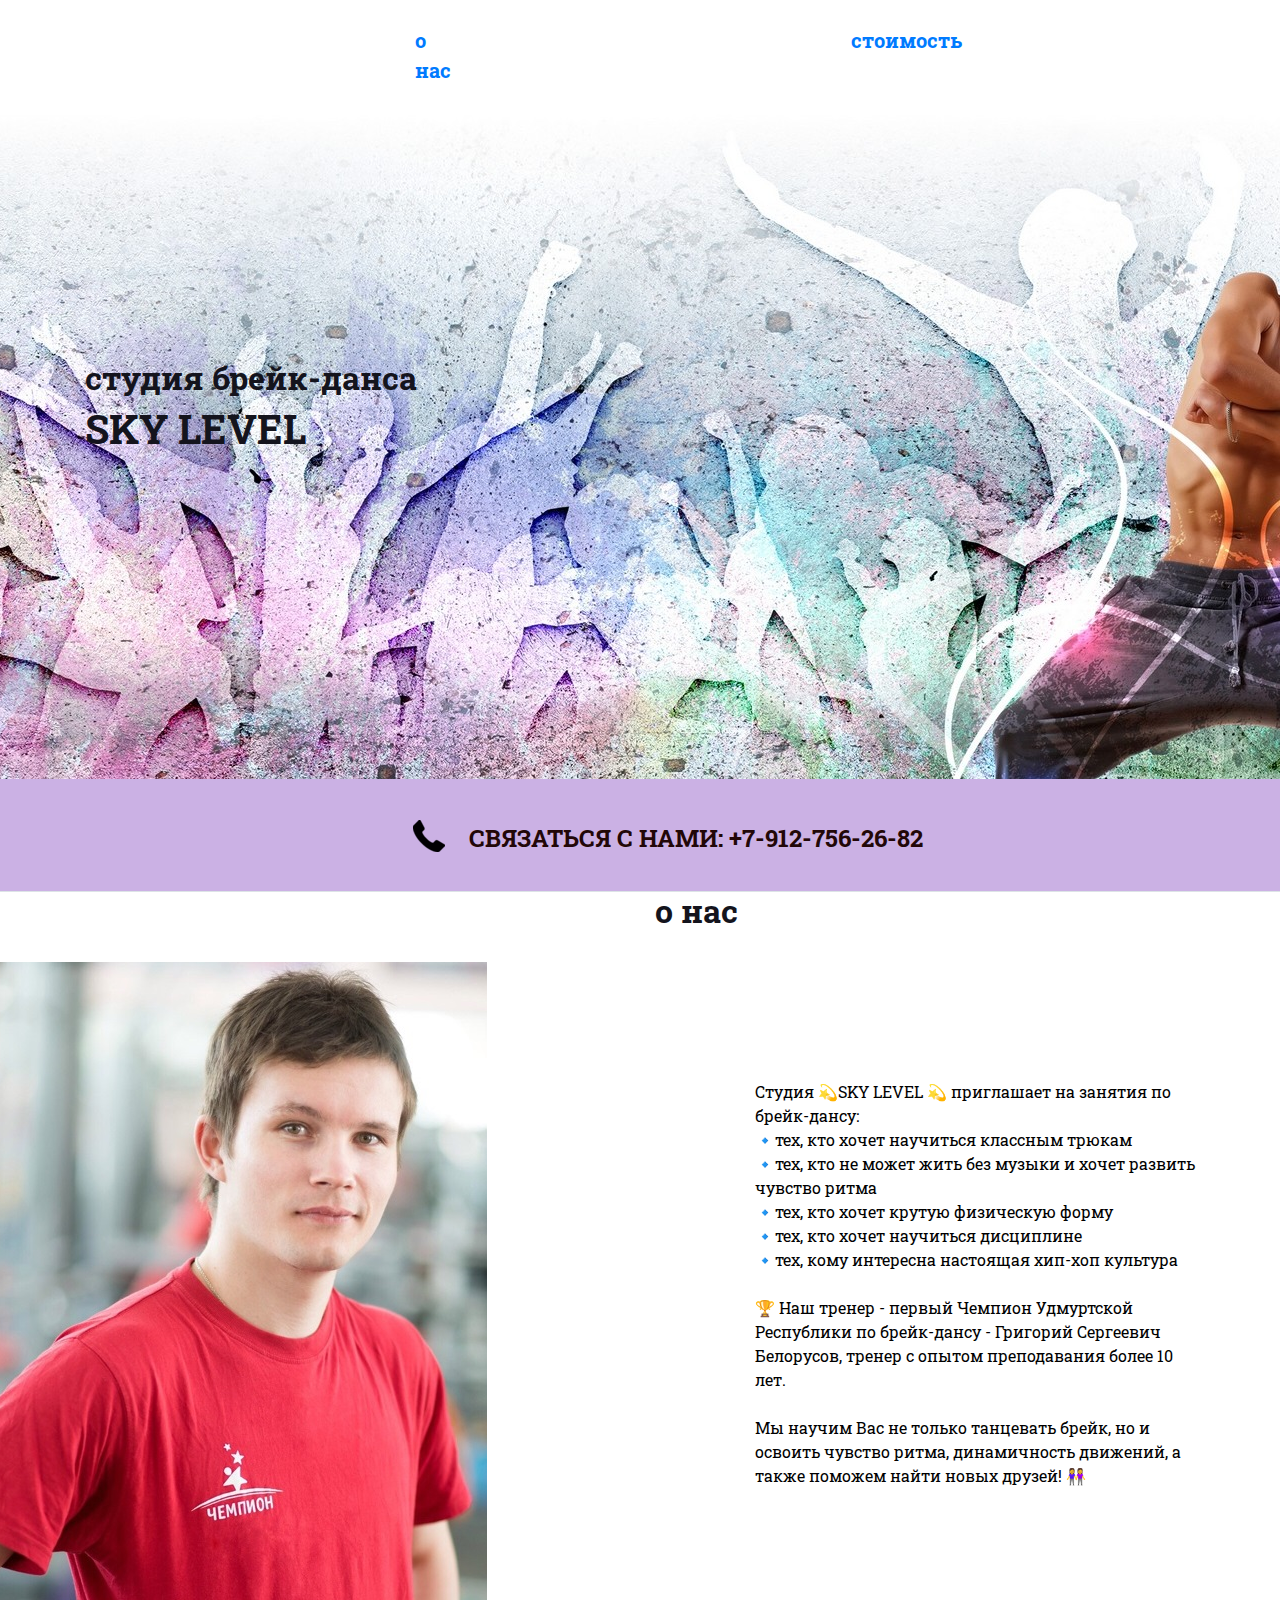
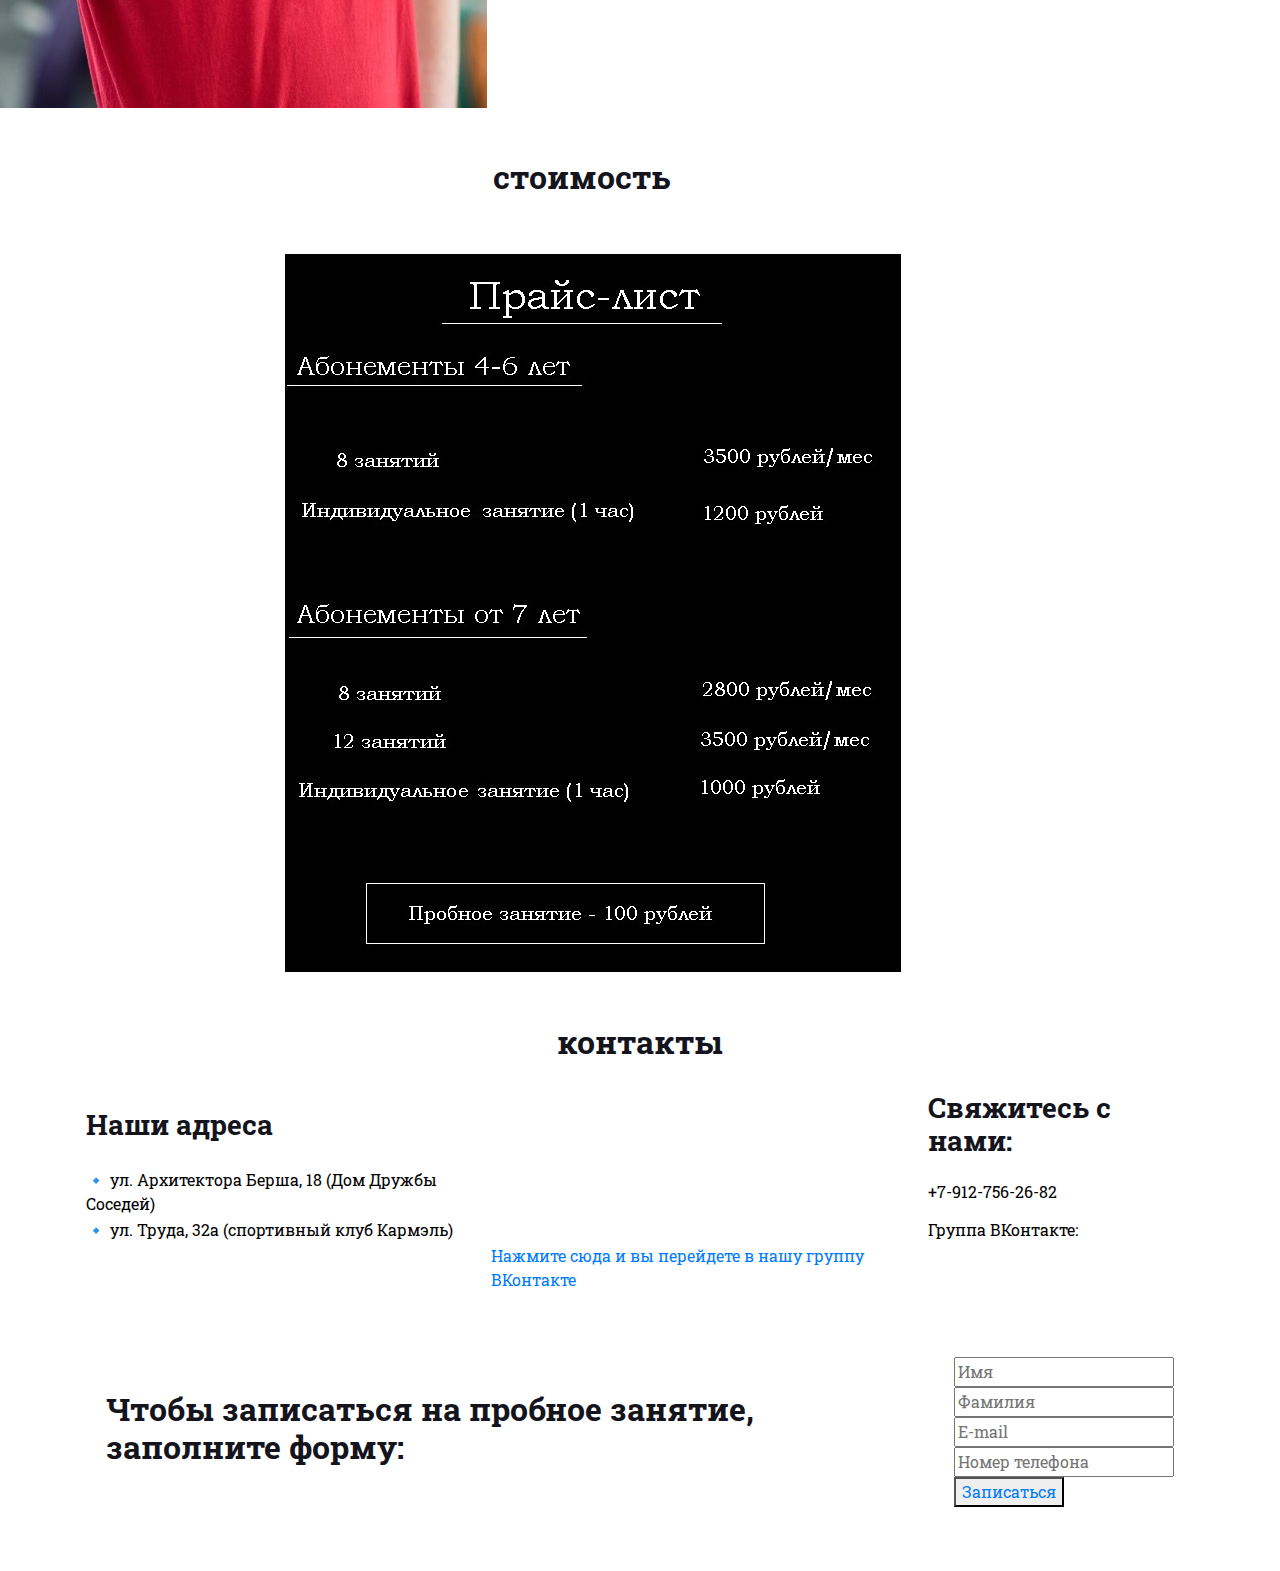
<file: index.html>
<!DOCTYPE html>
<html lang="ru">

<head>
  <meta charset="UTF-8">
  <meta http-equiv="X-UA-Compatible" content="IE=edge">
  <meta name="viewport" content="width=device-width, initial-scale=1.0">
  <title>Школа брейк-данса SKY LEVEL</title>
  <link rel="stylesheet" href="https://cdn.jsdelivr.net/npm/bootstrap@4.0.0/dist/css/bootstrap.min.css"
    integrity="sha384-Gn5384xqQ1aoWXA+058RXPxPg6fy4IWvTNh0E263XmFcJlSAwiGgFAW/dAiS6JXm" crossorigin="anonymous">
  <link rel="preconnect" href="https://fonts.googleapis.com">
  <link rel="preconnect" href="https://fonts.gstatic.com" crossorigin>
  <link href="https://fonts.googleapis.com/css2?family=Cutive&family=Roboto+Slab:wght@100;700&display=swap"
    rel="stylesheet">
  <link rel="stylesheet" href="styles.css">
  <!-- тут лого в браузере-->
  <link rel="icon" href="skyfav.png" 
</head>

<body>
  <header id="header" class="header">
    <div class="main-header">
      <div class="container">
        <div class="row">
          <div class="col-lg-3"></div>
        </div>
      </div>
      <div class="col-lg-6">
        <nav>
          <ul class="menu d-flex justify-content-between">
            <li class="menu__item">
              <a href="#1_id">
                о нас
              </a>
            </li>
            <li class="menu__item">
              <a href="#2_id">
                стоимость
              </a>
            </li>
            <li class="menu__item">
              <a href="#3_id">
                контакты
              </a>
            </li>
            <ul class="menu d-flex justify-content-between">
              <li class="menu__item">
                <a href="#4_id">
                  Оставить заявку
                </a>
              </li>
          </ul>
        </nav>
      </div>
    </div>
    <div class="man">
      <div class="container">
        <div class="row">
          <div class="col-lg-12">
            <div class="title">
              <h2 class="title__heading">
                студия брейк-данса
              </h2>
              <class="title__desc">
                <span>
                  <h1> SKY LEVEL </h1>
                </span>
                </h1>
            </div>
          </div>
  </header>
  <section id="call" class="call">
    <div class="container">
      <div class="row">
        <div class="col-lg-12"></div>
        <div class="phone d-flex ml-auto mr-auto">
          <div class="phone__text">
            Связаться с нами: +7-912-756-26-82
          </div>
        </div>
      </div>
    </div>
  </section>
  <section id="about" class="about">
    <div class="container">
      <div class="row">
        <div class="col-lg-6">
          <div class="coach_photo">
            <img src="coach_photo.jpg" alt="trener" class="coach_photo">
          </div>
        </div>
        <div class="col-lg-6">
          <div class="coach" id="1_id">
            <h2 class="coach_title">
              о нас
            </h2>
            <p class="coach_text">
              Студия 💫SKY LEVEL 💫 приглашает на занятия по брейк-дансу: <br>
              🔹тех, кто хочет научиться классным трюкам<br>
              🔹тех, кто не может жить без музыки и хочет развить чувство ритма<br>
              🔹тех, кто хочет крутую физическую форму<br>
              🔹тех, кто хочет научиться дисциплине<br>
              🔹тех, кому интересна настоящая хип-хоп культура<br>

              <br>

              🏆 Наш тренер - первый Чемпион Удмуртской Республики по брейк-дансу - Григорий Сергеевич Белорусов, тренер
              с опытом преподавания более 10 лет.<br>

              <br>

              Мы научим Вас не только танцевать брейк, но и освоить чувство ритма, динамичность движений, а также
              поможем найти новых друзей! 👭<br>
            </p>
          </div>
        </div>
      </div>
    </div>
  </section>
  <section id="price" class="price" >
    <div class="container">
      <div class="row">
        <div class="coach" id="2_id">
          <h2 class="price_title">
            стоимость
          </h2>
          <div class="col-lg-6">
            <div class="freez_photo">
              <img src="price.jpg" alt="тут ценник" class="pricelist">
            </div>
  </section>

  <section id="contacts" class="contacts">
    <div class="container" id="3_id">
      <div class="row">
        <div class="col-lg-12"></div>
        <div class="contacts d-flex ml-auto mr-auto">
          <h2 class="contacts_title">
            контакты
          </h2>
        </div>
        <div class="col-lg-12">
          <div class="addresses"></div>
          <table>
            <tr>
              <th>
                <h3>Наши адреса</h3>
              </th>
              <td></td>
              <td></td>
              <th>
                <h3>Свяжитесь с нами:</h3>
              </th>
            </tr>
            <!--ряд с ячейками заголовков-->
            <tr>
              <td>🔹 ул. Архитектора Берша, 18 (Дом Дружбы Соседей)</td>
              <td></td>
              <td></td>
              <td>+7-912-756-26-82</td>
            </tr>
            <tr>
              <td>🔹 ул. Труда, 32а (спортивный клуб Кармэль)</td>
              <td></td>
              <td></td>
              <td>Группа ВКонтакте:</td>
            </tr>
            <tr>
              <td></td>
              <td></td>

              <td><a href="https://vk.com/break_dance_skylevel">Нажмите сюда и вы перейдете в нашу группу ВКонтакте</a>
              </td>
          </table>
        </div>
      </div>
    </div>
  </section>

  <div class="form" id="4_id">
    <h2> Чтобы записаться на пробное занятие, <br>заполните форму: </h2> 
    <form action="">
      <div class="textbox">
        <input type="text" name="first_name" required placeholder="Имя">
      </div>
      <div class="textbox">
        <input type="text" name="last_name" placeholder="Фамилия">
      </div>
      <div class="textbox">
        <input type="email" name="email" required placeholder="E-mail">
      </div>
      <div class="textbox">
        <input type="phone" name="password" required placeholder="Номер телефона" id="">
      </div>
      <div class="btn-submit">
        <button type="submit"> <a href="form.html"> Записаться </a>
        </button>
      </div>
    </form>
  </div>
  <form>
  </form>
</body>
</file>
<file: styles.css>
.html { 
	scroll-behavior: smooth;
}

body {
    font-family: 'Roboto Slab', serif;
    color: rgb(0, 0, 0);
}

ul, li {
	display: block;
	padding: 0;
	margin: 0;
}

h1, h2, h3, h4, h5, h6 {
	font-family: 'Roboto Slab', serif;
	font-weight: 700;
	color: #14141d;
}

.menu {
	margin-top: 0px;
}

.menu__item {
	font-weight: 700;
	font-size: 20px;
	margin-left: 400px;
}

.main-header {
    padding: 24px 0;
}

.man {
	background: url('7 (1).jpg') no-repeat center top;
    height: 670px;
}

.title {
    padding: 250px 0;
}



.call {
	background: rgb(203, 177, 228);
	border-bottom: 1px solid #dde3e7;
	padding: 35px 0;
	width: auto;
}

.phone {
	width: 455px;
}

.phone__text {
	background: url(icon_phone.png) no-repeat left center;
	color: #220707;
	font-size: 24px;
	text-transform: uppercase;
	font-weight: 700;
	width: 400px;
	padding-left: 56px;
	padding-top: 5px;
	white-space: nowrap;
}

.coach_title {
margin-bottom: 150px;
margin-right: 50%;
display: inline-block;
}

.coach_text	{
	margin-left: 100px;
}

.coach_photo {
	margin-top: 35px;
	margin-left: -100px;

}

.price_title {
	margin-left: 50%;
	margin-top: 50px;
}


.pricelist {
	margin-top: 50px;
	margin-left: 200px;
}

.contacts_title {
	margin-top: 50px;
}

.addresses {
	border: 0px ;   
	width: 100%;
	margin-top: 20px;
	
}
.td {
	width: 100%;
}

.form {
	margin-top: 5%;
	margin-bottom: 5%;
    width: 100%;
    height: 100%;
    top: 0;
    left: 0;
    display: flex;
    align-items: center;
    align-content: center;
    justify-content: center;
    overflow: auto;
}

.textbox {
	margin-left: 200px;
}
.btn-submit {
	margin-left: 200px;
}
</file>
